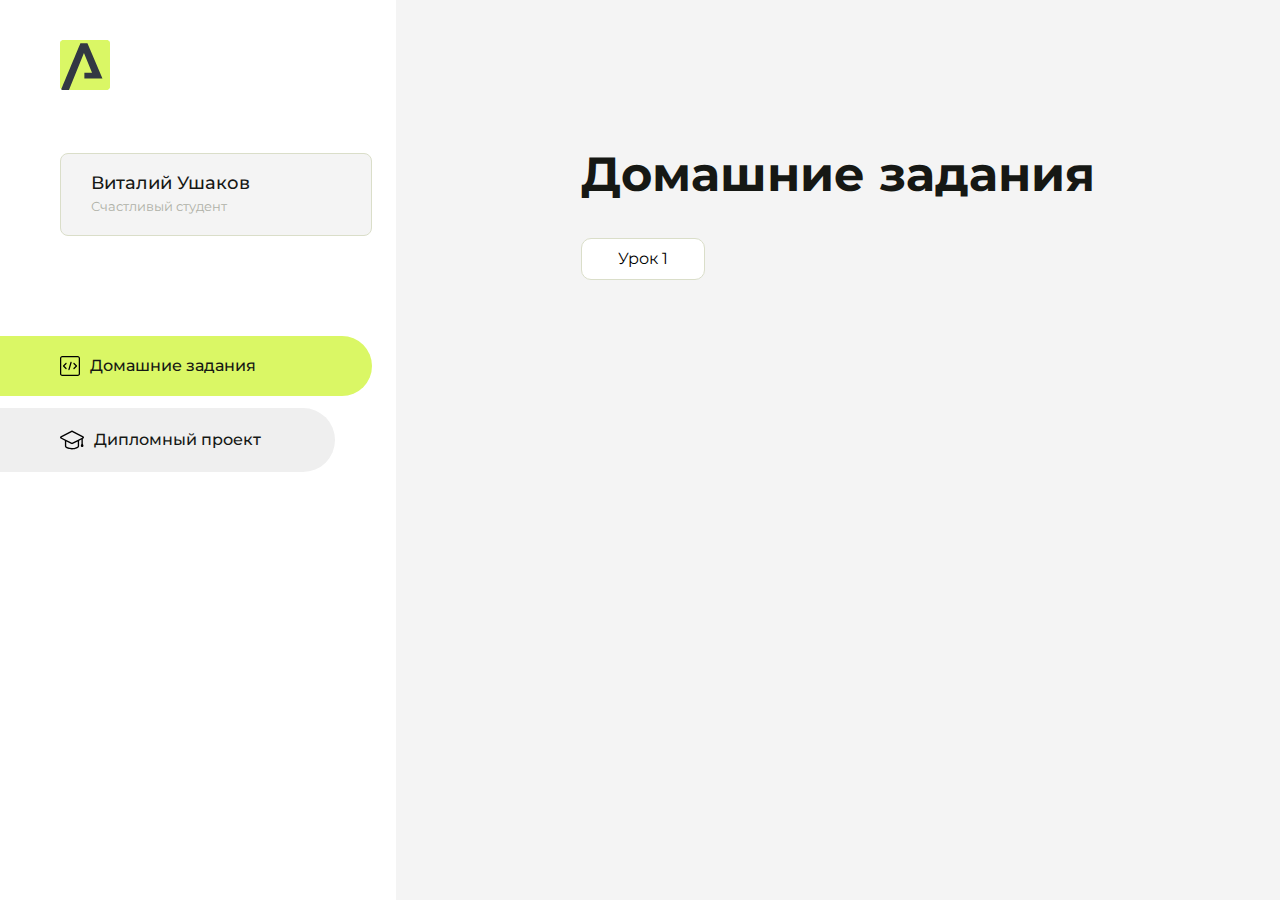
<file: index.html>
<!DOCTYPE html>
<html lang="en">
<head>
    <meta charset="UTF-8">
    <meta name="viewport" content="width=device-width, initial-scale=1.0">
    <title>Домашняя работа</title>
    <link rel="shortcut icon" href="src/logo.ico" type="image/x-icon">
    <link rel="preconnect" href="https://fonts.googleapis.com">
    <link rel="preconnect" href="https://fonts.gstatic.com" crossorigin>
    <link href="https://fonts.googleapis.com/css2?family=Montserrat:wght@400;500;700&family=Rubik:wght@500&display=swap"
          rel="stylesheet">
    <link rel="stylesheet" href="src/style.css">
</head>
<body id="body">
<div class="overlay" id="overlay"></div>
<div class="layout">
    <div class="burger" id="burger">
        <svg viewBox="0 0 24 24" fill="none" xmlns="http://www.w3.org/2000/svg">
            <g id="SVGRepo_bgCarrier" stroke-width="0"></g>
            <g id="SVGRepo_tracerCarrier" stroke-linecap="round" stroke-linejoin="round"></g>
            <g id="SVGRepo_iconCarrier">
                <path d="M4 18L20 18" stroke="#DAF765" stroke-width="2" stroke-linecap="round"></path>
                <path d="M4 12L20 12" stroke="#DAF765" stroke-width="2" stroke-linecap="round"></path>
                <path d="M4 6L20 6" stroke="#DAF765" stroke-width="2" stroke-linecap="round"></path>
            </g>
        </svg>
    </div>
    <aside class="sidebar" id="sidebar">
        <div class="sidebar__inner">
            <div class="logo">
                <svg width="50" height="50" viewBox="0 0 50 50" fill="none" xmlns="http://www.w3.org/2000/svg">
                    <g clip-path="url(#clip0_513_74730)">
                        <path d="M46.17 -0.257004H3.83C1.57281 -0.257004 -0.257 1.57281 -0.257 3.83V46.17C-0.257 48.4272 1.57281 50.257 3.83 50.257H46.17C48.4272 50.257 50.257 48.4272 50.257 46.17V3.83C50.257 1.57281 48.4272 -0.257004 46.17 -0.257004Z"
                              fill="#DAF765"/>
                        <path d="M24.375 38.4H42.461L27.441 3.1585H20.4355C20.4355 3.1585 6.7895 35.881 1.1945 49.294C2.015 50.0275 3.0945 50.257 3.6945 50.257H8.8445L23.954 13.07L32.0465 32.8285H24.375V38.4Z"
                              fill="#323843"/>
                    </g>
                    <defs>
                        <clipPath id="clip0_513_74730">
                            <rect width="50" height="50" fill="white"/>
                        </clipPath>
                    </defs>
                </svg>
            </div>
            <div class="sidebar__user">
                <div class="sidebar__name">Виталий Ушаков</div>
                <div class="sidebar__text">Счастливый студент</div>
            </div>
            <div class="sidebar__tabs">
                <div class="sidebar__item">
                    <button class="sidebar__button active" id="tasks">
                        <svg xmlns="http://www.w3.org/2000/svg" width="20" height="20" viewBox="0 0 20 20" fill="none">
                            <g clip-path="url(#clip0_704_74543)">
                                <path d="M17.7083 20H2.29167C1.0275 20 0 18.9725 0 17.7083V2.29167C0 1.0275 1.0275 0 2.29167 0H17.7083C18.9725 0 20 1.0275 20 2.29167V17.7083C20 18.9725 18.9725 20 17.7083 20ZM2.29167 1.25C1.7175 1.25 1.25 1.7175 1.25 2.29167V17.7083C1.25 18.2825 1.7175 18.75 2.29167 18.75H17.7083C18.2825 18.75 18.75 18.2825 18.75 17.7083V2.29167C18.75 1.7175 18.2825 1.25 17.7083 1.25H2.29167Z"
                                      fill="black"/>
                                <path d="M6.04167 13.125C5.88167 13.125 5.72167 13.0642 5.6 12.9417L3.1 10.4417C2.85583 10.1975 2.85583 9.80167 3.1 9.5575L5.6 7.0575C5.84417 6.81333 6.24 6.81333 6.48417 7.0575C6.72833 7.30167 6.72833 7.6975 6.48417 7.94167L4.42583 10L6.48417 12.0583C6.72833 12.3025 6.72833 12.6983 6.48417 12.9425C6.36167 13.0642 6.20167 13.125 6.04167 13.125Z"
                                      fill="black"/>
                                <path d="M8.95833 14.1667C8.9 14.1667 8.84 14.1583 8.78167 14.1417C8.45083 14.0442 8.26083 13.6967 8.35833 13.3658L10.4417 6.28251C10.5392 5.95084 10.8892 5.76417 11.2175 5.85917C11.5483 5.95667 11.7383 6.30417 11.6408 6.63501L9.5575 13.7183C9.47833 13.9908 9.22833 14.1667 8.95833 14.1667Z"
                                      fill="black"/>
                                <path d="M13.9583 13.125C13.7983 13.125 13.6383 13.0642 13.5167 12.9417C13.2725 12.6975 13.2725 12.3017 13.5167 12.0575L15.575 9.99916L13.5167 7.94083C13.2725 7.69666 13.2725 7.30083 13.5167 7.05666C13.7608 6.81249 14.1567 6.81249 14.4008 7.05666L16.9008 9.55666C17.145 9.80083 17.145 10.1967 16.9008 10.4408L14.4008 12.9408C14.2783 13.0642 14.1183 13.125 13.9583 13.125Z"
                                      fill="black"/>
                            </g>
                            <defs>
                                <clipPath id="clip0_704_74543">
                                    <rect width="20" height="20" fill="white"/>
                                </clipPath>
                            </defs>
                        </svg>
                        <span>Домашние задания</span></button>
                </div>
                <div class="sidebar__item">
                    <button class="sidebar__button" id="diplom">
                        <svg xmlns="http://www.w3.org/2000/svg" width="24" height="24" viewBox="0 0 24 24" fill="none">
                            <g clip-path="url(#clip0_704_74553)">
                                <path d="M23.2628 10.5971C23.7176 10.365 24 9.90375 24 9.39337C24 8.883 23.7176 8.42175 23.2628 8.18962L12.6135 2.75362C12.2291 2.55824 11.7705 2.55787 11.3854 2.75399L0.736875 8.19C0.282375 8.42175 0 8.883 0 9.39337C0 9.90375 0.282375 10.365 0.736875 10.5971L4.89038 12.7177V18.2074C4.89038 19.8154 8.412 21.393 12 21.393C15.5884 21.393 19.1096 19.815 19.1096 18.2074V12.7174L21.4609 11.517V15.8017L20.901 17.2305C20.7409 17.6389 20.7934 18.0994 21.0405 18.4616C21.2876 18.8246 21.6979 19.041 22.1366 19.041C22.5754 19.041 22.9852 18.8246 23.2324 18.462C23.4795 18.099 23.532 17.6385 23.3719 17.2301L22.8124 15.8021V10.827L23.2628 10.5971ZM17.7623 18.1721C17.6198 18.6375 15.3491 20.0419 12 20.0419C8.65088 20.0419 6.38025 18.6375 6.2415 18.2074V12.3037L6.23887 12.3019C6.23812 12.057 6.1065 11.8207 5.87325 11.7019L1.3515 9.39337L12 3.95737L22.6489 9.39337L12 14.8294L5.87325 11.7019C5.54063 11.5331 4.6695 11.6674 4.5 12C4.33012 12.3322 4.55813 12.5479 4.89038 12.7177L11.3857 16.0331C11.5781 16.1314 11.7889 16.1805 12 16.1805C12.2107 16.1805 12.4222 16.1314 12.6146 16.0331L17.7593 13.407L17.7623 18.1721Z"
                                      fill="black"/>
                            </g>
                            <defs>
                                <clipPath id="clip0_704_74553">
                                    <rect width="24" height="24" fill="white"/>
                                </clipPath>
                            </defs>
                        </svg>
                        <span>Дипломный проект</span></button>
                </div>
            </div>
        </div>

    </aside>
    <div class="content">
        <div class="container">
            <div class="content__block" id="tasksBlock">
                <div class="content__title">Домашние задания</div>
                <ul class="content__list">
                    <li class="content__list-item">
                        <a href="lesson1/index.html">Урок 1</a>
                    </li>
                </ul>
            </div>
            <div class="content__block hidden" id="diplomBlock">
                <div class="content__title">Дипломный проект</div>
                <div class="content__list-diplom">
                    <a href="ПАПКА-С-НОМЕРОМ-УРОКА">Ссылка на ДЗ</a>
                </div>
                <div class="content__decor">
                    <div class="content__decor-text">Давай проверим, чему ты научился!</div>
                    <div class="content__decor-img">
                        <img src="src/decor.png" alt="decor">
                    </div>
                </div>
            </div>
        </div>
    </div>
</div>
<script src="src/index.js"></script>
</body>
</html>
</file>
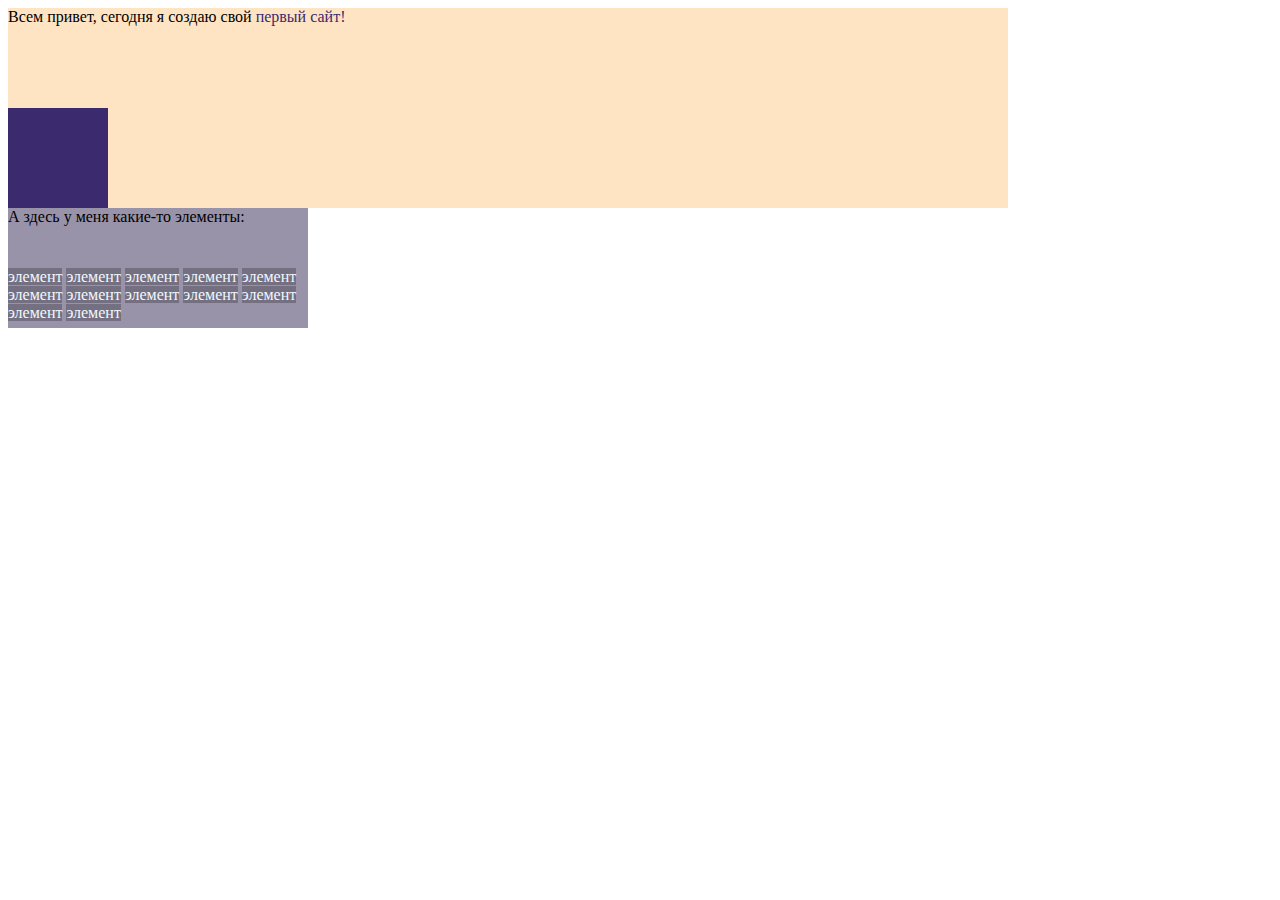
<file: homework 2/index.html>
<!DOCTYPE html>
<html lang="en">
<head>
    <meta charset="UTF-8">
    <meta name="viewport" content="width=device-width, initial-scale=1.0">
    <title>homework 2</title>
    <style>
        div {
            background: #ffe4c4;
            color:#000000;
            width: 1000px;
            height: 100px;
        }

        span {
            background: #ffe4c4;
            color:#3c2a6e;
            width: 100px;
            height: 100px;

        }
        .block {
            background: #3c2a6e;
            width: 100px;
            height: 100px;
        }
        .color2 {
            background: #9993aa;
            color:#000000;
            width: 300px;
            height: 60px;
        }
        .c3 {
            background:#747081;
            color:#f0f8ff;
            width: 300px;
            height: 60px;
        }
        .color3 {
            background: #9993aa;
            width: 300px;
            height: 60px;
        }
    </style>
</head>
<body>
    <div>Всем привет, сегодня я создаю свой 
        <span>первый сайт!</span>
    </div>
    <div>
        <div class="block"></div>
    </div>
    <div class="color2" >А здесь у меня какие-то элементы: </div>
    <div class="color3">
        <span class="c3">элемент</span>
        <span class="c3">элемент</span>
        <span class="c3">элемент</span>
        <span class="c3">элемент</span>
        <span class="c3">элемент</span>
        <span class="c3">элемент</span>
        <span class="c3">элемент</span>
        <span class="c3">элемент</span>
        <span class="c3">элемент</span>
        <span class="c3">элемент</span>
        <span class="c3">элемент</span>
        <span class="c3">элемент</span>
        
    </div>
    
    
</body>
</html>
</file>
<file: src/style.css>
*{padding: 0;margin: 0;border: 0;}
*,*:before,*:after{-webkit-box-sizing: border-box;box-sizing: border-box;}
:focus,:active{outline: none;}
a:focus,a:active{outline: none;}
nav,footer,header,aside{display: block;}
html,body{
    height:100%;width:100%;
    font-size:100%;line-height:1;-ms-text-size-adjust:100%;-moz-text-size-adjust:100%;-webkit-text-size-adjust:100%;}
input,button,textarea{font-family:inherit;}
input::-ms-clear{display: none;}
button{cursor: pointer;}
button::-moz-focus-inner{padding:0;border:0;}
a,a:visited{text-decoration: none;}
a:hover{text-decoration: none;}
ul li{list-style: none;}
img{vertical-align: top;}
h1,h2,h3,h4,h5,h6{font-size:inherit;font-weight: inherit;}
a{color:inherit;}



body {
    font-family: "Montserrat",SansSerif;
    color: black;
}

body.overflow {
    overflow: hidden;
}



.layout {
    display: -webkit-box;
    display: -ms-flexbox;
    display: flex;
    min-height: 100vh;
}

.sidebar {
    padding: 40px 24px 40px 0;
    -ms-flex-negative: 0;
    flex-shrink: 0;
    background-color: white;
}



.content {
    -webkit-box-flex: 1;
    -ms-flex-positive: 1;
    flex-grow: 1;
    background-color: #F4F4F4;
}

.container {
    display: -webkit-box;
    display: -ms-flexbox;
    display: flex;
    -webkit-box-orient: vertical;
    -webkit-box-direction: normal;
    -ms-flex-direction: column;
    flex-direction: column;
    -webkit-box-pack: center;
    -ms-flex-pack: center;
    justify-content: center;
    -webkit-box-align: center;
    -ms-flex-align: center;
    align-items: center;
    padding: 150px 60px 80px 60px;
}


.logo {
    margin-left: 60px;
    margin-bottom: 60px;
}

.sidebar__user {
    background-color: #F4F4F4;
    padding: 20px 30px;
    margin-left: 60px;
    margin-bottom: 100px;
    border-radius: 8px;
    border: 1px solid #DADEC9;
}

.sidebar__name {
    color:#161814;
    font-size: 18px;
    font-weight: 500;
    margin-bottom: 6px;
}

.sidebar__text {
    color: #AFB1A7;
    font-size: 13px;
    font-weight: 400;
    line-height: 130%; /* 16.9px */
}

.sidebar__item {
    width: 372px;
}

.sidebar__button {
    display: -webkit-box;
    display: -ms-flexbox;
    display: flex;
    -webkit-box-align: center;
    -ms-flex-align: center;
    align-items: center;
    gap: 10px;
    padding: 20px 60px;
    margin-bottom: 12px;
    border-radius: 0px 100px 100px 0px;
    -webkit-transition: all .5s;
    -o-transition: all .5s;
    transition: all .5s;
    cursor: pointer;
    width: 90%;
    color:#161814;
    font-size: 16px;
    font-weight: 500;
}

.sidebar__button.active , .sidebar__button:hover {
    width: 100%;
    background-color: #DAF765;
}


.content__title {
    color: #161814;
    font-size: 48px;
    font-weight: 700;
    margin-bottom: 40px;
}

.content__list {
    display: -webkit-box;
    display: -ms-flexbox;
    display: flex;
    -webkit-box-align: center;
    -ms-flex-align: center;
    align-items: center;
    -ms-flex-wrap: wrap;
    flex-wrap: wrap;
    gap: 20px;
}



.content__list-item  {
    cursor: pointer;
    padding: 12px 18px;
    background-color: #fff;
    border-radius: 10px;
    border: 1px solid #DADEC9;
    -webkit-transition: all .3s;
    -o-transition: all .3s;
    transition: all .3s;
}

.content__list-item:hover,.content__list-diplom:hover {
    background-color: #AFB1A7;
}

li a {
    padding: 12px 18px;

}


.content__list-diplom {
    -webkit-transition: all .3s;
    -o-transition: all .3s;
    transition: all .3s;
    display: inline-block;
    padding: 12px 18px;
    background-color: #fff;
    border-radius: 10px;
    border: 1px solid #DADEC9;
}

.content__decor {
    display: -webkit-box;
    display: -ms-flexbox;
    display: flex;
    -webkit-box-align: center;
    -ms-flex-align: center;
    align-items: center;
}

.content__decor-text {
    color:#BEDD44;
    font-size: 36px;
    font-weight: 700;
    line-height: 110%; /* 39.6px */
}

.content__block {
    max-width: 1200px;
}

.content__block.hidden {
    display: none;
}

.content__decor-img img{
    width: 100%;
}

.burger {
    display: none;
    padding: 5px;
    position: fixed;
    top: 3%;
    right: 7%;
    width: 40px;
    height: 40px;
    background-color: #161814;
    border-radius: 50%;
    z-index: 10;
    border: 1px solid #DAF765;
}

@media (max-width: 768px) {
    .burger {
        display: block;
    }

    .sidebar {
        -webkit-transition: all .3s;
        -o-transition: all .3s;
        transition: all .3s;
        -webkit-transform: translateX(-100%);
        -ms-transform: translateX(-100%);
        transform: translateX(-100%);
        position: fixed;
        top: 0;
        left: 0;
        bottom: 0;
        z-index: 5;
    }

    .sidebar.show {
        -webkit-transform: translateX(0%);
        -ms-transform: translateX(0%);
        transform: translateX(0%);
    }

    .overlay {
        opacity: 0;
        pointer-events: none;
        -webkit-transition: all .3s;
        -o-transition: all .3s;
        transition: all .3s;
        position: absolute;
        top: 0;
        right: 0;
        left: 0;
        bottom: 0;
        z-index: 3;
        background-color: #000000e0;
    }

    .overlay.show {
        opacity: 1;
        pointer-events: all;
    }

    .container {
        padding: 40px 20px;
        min-height: 100%;
    }

    .content__decor {
        margin-top: 20px;
        -webkit-box-orient: vertical;
        -webkit-box-direction: normal;
        -ms-flex-direction: column;
        flex-direction: column;
    }
}

@media (max-width: 400px) {
    .sidebar__user {
        margin-left: 0;
    }
}
</file>
